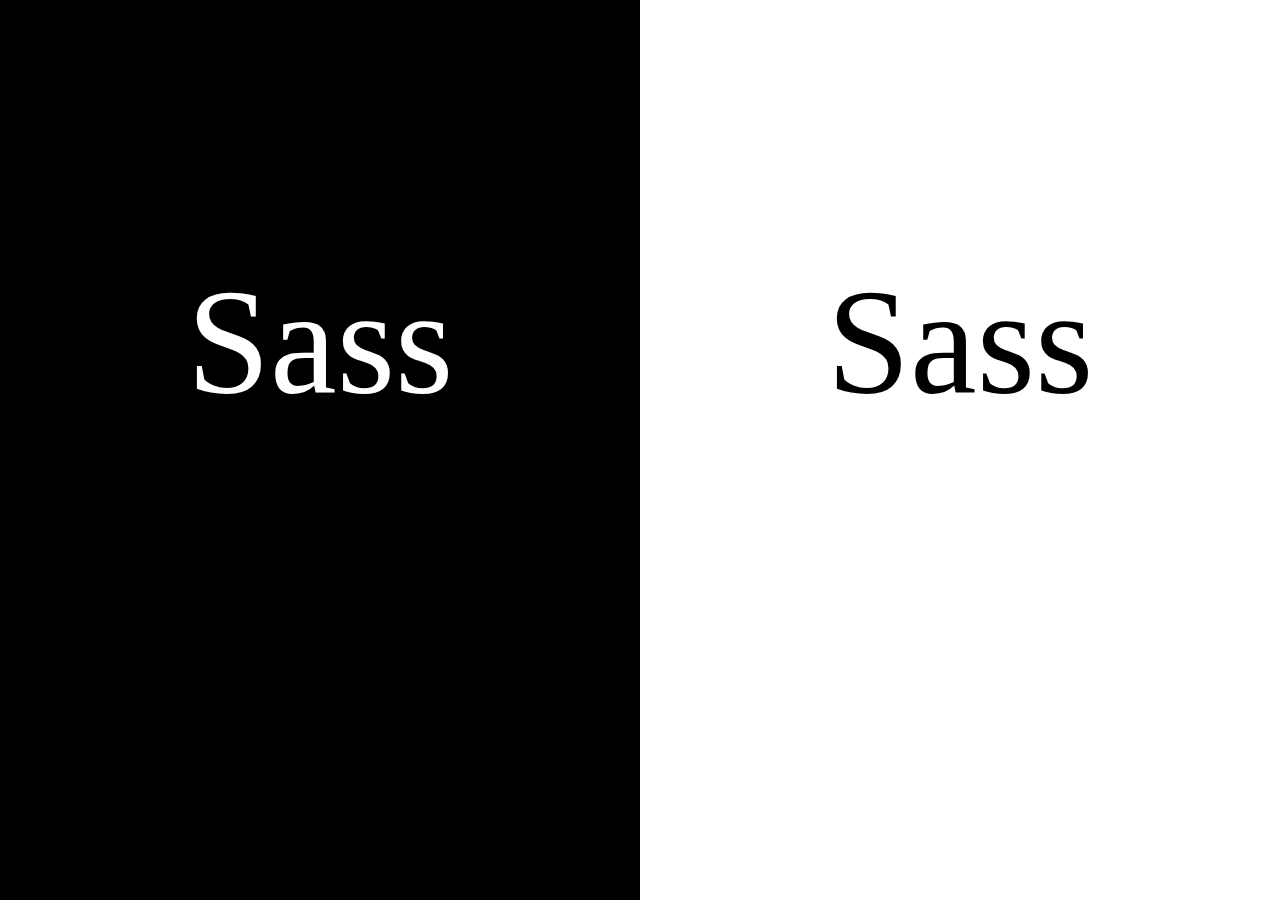
<file: SASS-CSS-Sinteticamene-Espetacular/index.html>
<!DOCTYPE html>
<html lang="pt-br">
<head>
    <meta charset="UTF-8">
    <meta http-equiv="X-UA-Compatible" content="IE=edge">
    <meta name="viewport" content="width=device-width, initial-scale=1.0">
    <link rel="stylesheet" href="styles/style.css">
    <title>Sass</title>

</head>
<body>
    <div class="container">
        <div class="esquerdo">
            <div class="texto">
                Sass
            </div>
        </div>
        <div class="direito">
            <div class="texto">
                Sass
            </div>
        </div>
    </div>
</body>
</html>
</file>
<file: SASS-CSS-Sinteticamene-Espetacular/styles/style.css>
body {
  margin: 0;
  padding: 0;
}

.container {
  height: 100vh;
  display: flex;
}
.container .esquerdo {
  width: 50%;
  background-color: black;
}
.container .esquerdo .texto {
  margin-top: 40%;
  text-align: center;
  font-size: 150px;
  color: white;
}
.container .direito {
  width: 50%;
  background-color: white;
}
.container .direito .texto {
  margin-top: 40%;
  text-align: center;
  font-size: 150px;
  color: black;
}/*# sourceMappingURL=style.css.map */
</file>
